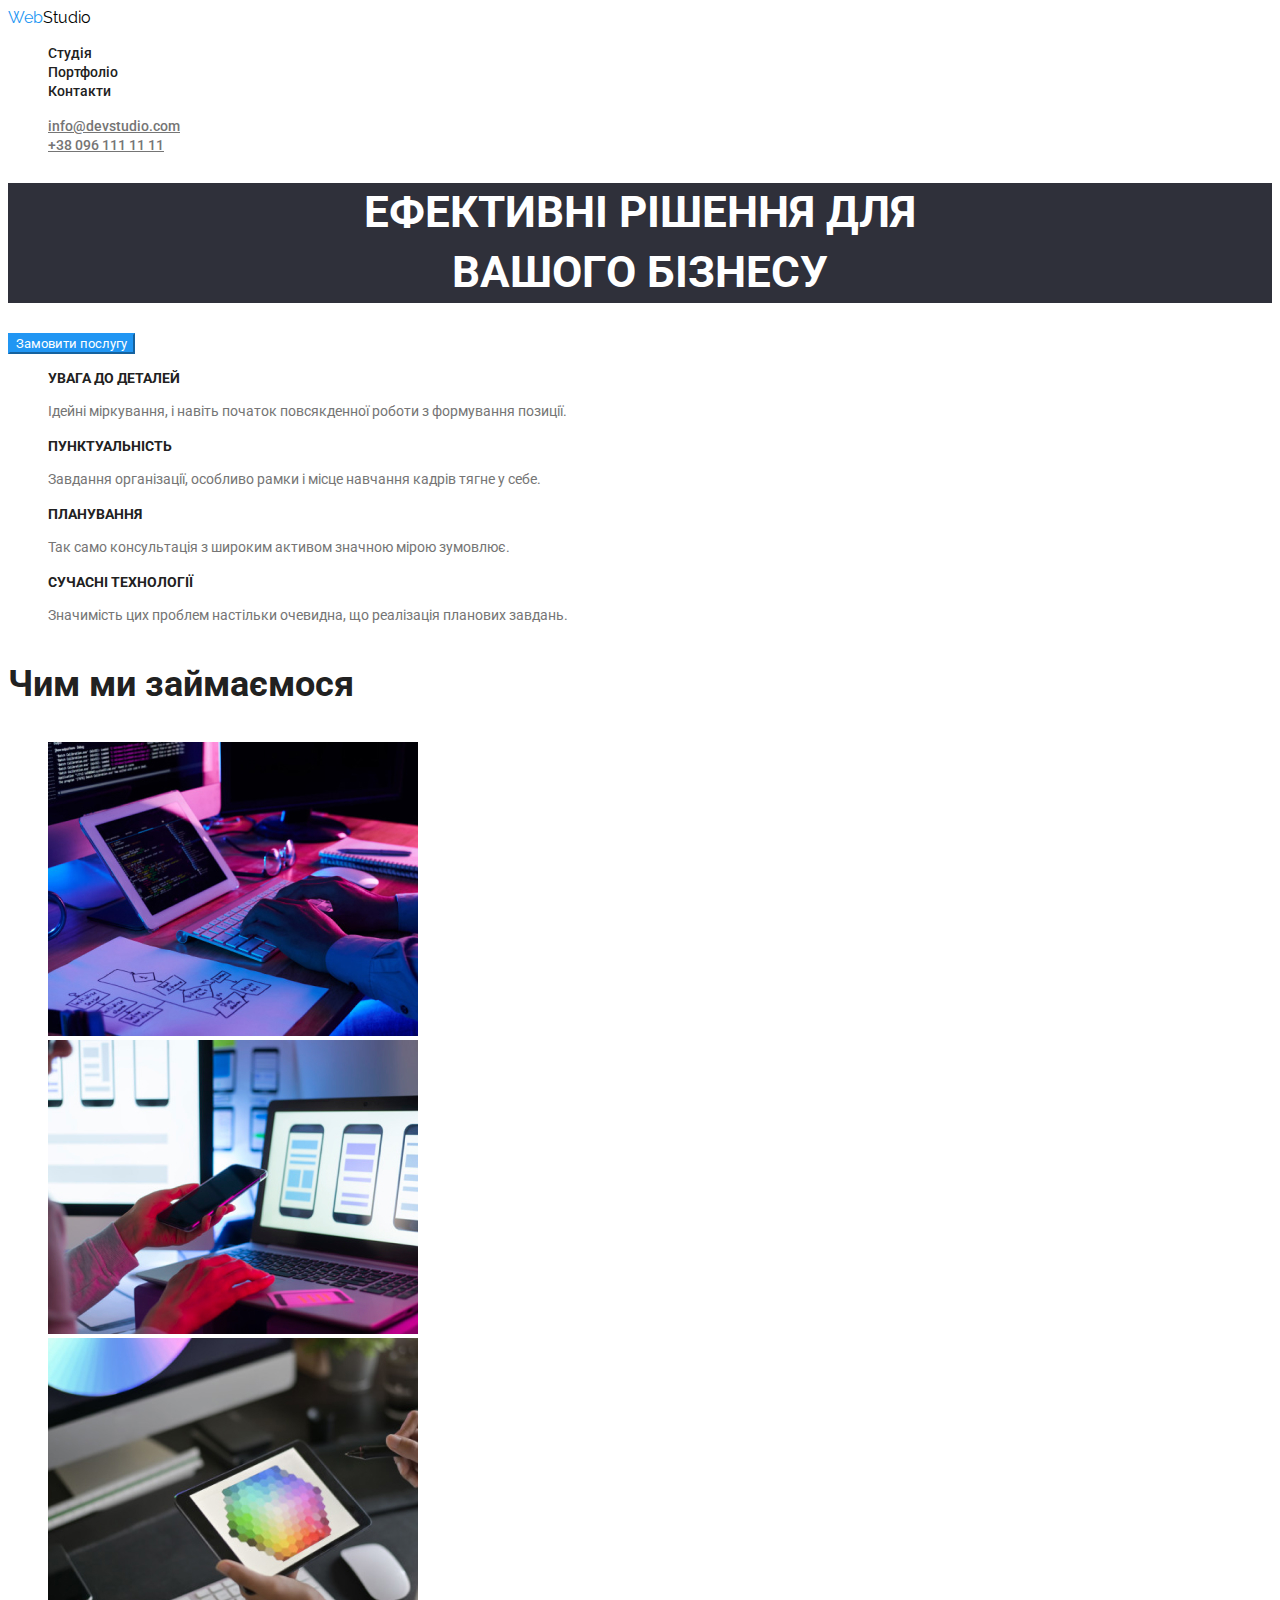
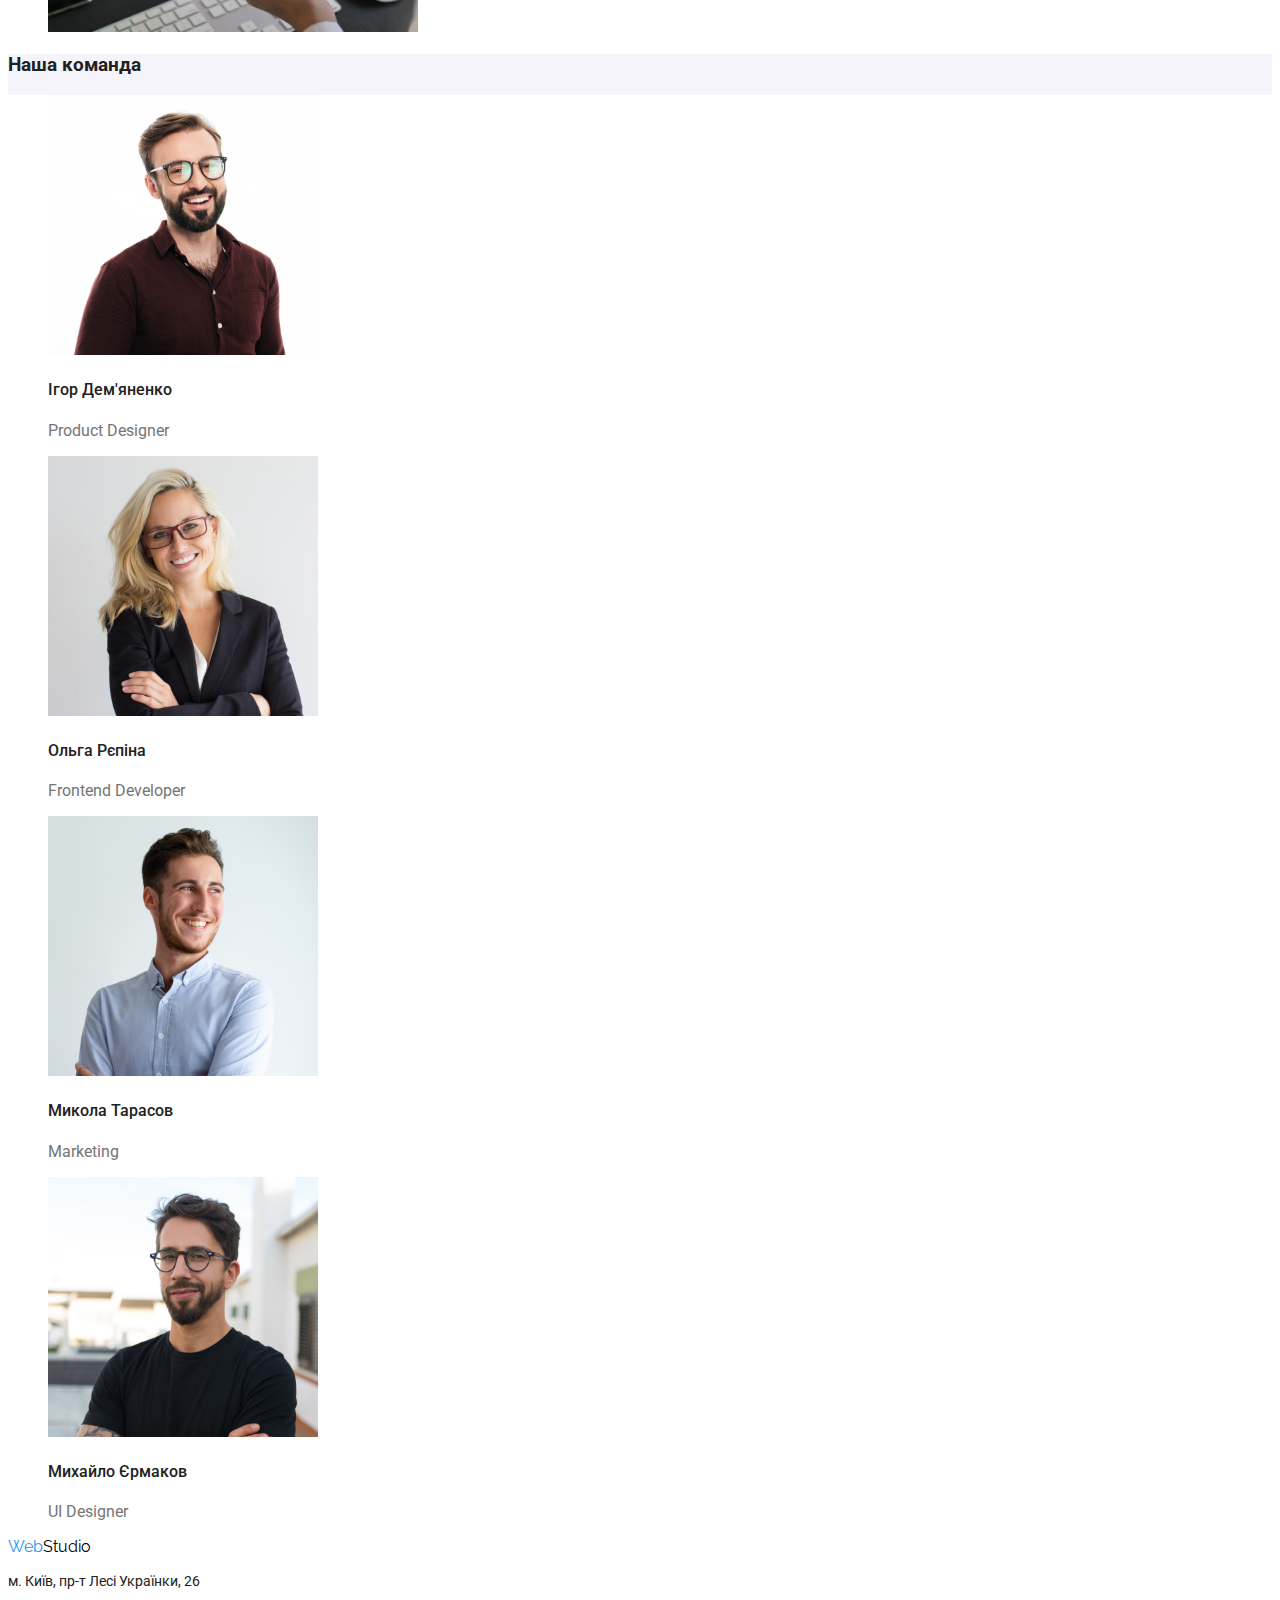
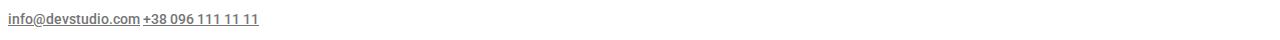
<file: index.html>
<!DOCTYPE html>
<html lang="en">
  <head>
    <meta charset="UTF-8" />
    <meta http-equiv="X-UA-Compatible" content="IE=edge" />
    <meta name="viewport" content="width=device-width, initial-scale=1.0" />
    <title>WebStudio</title>
    <!-- Fonts -->
    <link rel="preconnect" href="https://fonts.googleapis.com">
    <link rel="preconnect" href="https://fonts.gstatic.com" crossorigin>
    <link href="https://fonts.googleapis.com/css2?family=Raleway:wght@700&family=Roboto:wght@400;500;700;900&display=swap" rel="stylesheet">
  <!-- Style  -->
    <link rel="stylesheet" href="./css/style.css">
  </head>
  <body>
    <header>
      <nav>
        <a href="./index.html" class="topline">Web<span class="toplinesecond">Studio</span></a>
        <ul>
          <li><a href="" class="aboutus">Студія</a></li>
          <li><a href="./portfolios.html" class="aboutus">Портфоліо</a></li>
          <li><a href="" class="aboutus">Контакти</a></li>
        </ul>
      </nav>

      <ul>
        <li><a href="info@devstudio.com" class="contacts">info@devstudio.com</a></li>
        <li><a href="tel:+380961111111" class="contacts">+38 096 111 11 11</a></li>
      </ul>
    </header>
    <main>
    <div>
      <section class="hero-section">
        <h1 class="hero-title">Ефективні рішення для <br />вашого бізнесу</h1>
        <button class="button" type="button">Замовити послугу</button>
      </section>
    </div>
<!-- Наші переваги -->
    <section>
      <ul>
        <li>
          <h2 class="ouradvantages">УВАГА ДО ДЕТАЛЕЙ</h2>
          <p class="whyso">
            Ідейні міркування, і навіть початок повсякденної роботи з формування
            позиції.
          </p>
        </li>
        <li>
          <h2 class="ouradvantages">ПУНКТУАЛЬНІСТЬ</h2>
          <p class="whyso">
            Завдання організації, особливо рамки і місце навчання кадрів тягне у
            себе.
          </p>
        </li>
        <li>
          <h2 class="ouradvantages">ПЛАНУВАННЯ</h2>
          <p class="whyso">
            Так само консультація з широким активом значною мірою зумовлює.</p>
        </li>
        <li>
          <h2 class="ouradvantages">СУЧАСНІ ТЕХНОЛОГІЇ</h2>
          <p class="whyso">
            Значимість цих проблем настільки очевидна, що реалізація планових
            завдань.
          </p>
        </li>
      </ul>
    </section>
<!-- Чим ми займаємось -->
    <section>
      <h3 class="ourwork">Чим ми займаємося</h3>
      <ul>
        <li>
          <img
            src="./images/photo1.jpg"
            alt="Людина працює за компютером"
            width="370"
          />
        </li>
        <li>
          <img
            src="./images/photo2.jpg"
            alt="Людина тримає телефон і працює за компютером"
            width="370"
          />
        </li>
        <li>
          <img
            src="./images/photo3.jpg"
            alt="Людина тримаж планшет в руках"
            width="370"
          />
        </li>
      </ul>
    </section>
    <!-- Наша команда -->
    <section class="our-team">
      <h3 class="comand">Наша команда</h3>
      <ul class="comand-team">
        <li>
          <img
            src="./images/productdesigner.jpg"
            alt="Фото співробітника"
            width="270"
          />
          <h4 class="name-employee">Ігор Дем'яненко</h4>
          <p class="employee">Product Designer</p>
        </li>
        <li>
          <img
            src="./images/frontenddeveloper.jpg"
            alt="Фото співробітника"
            width="270"
          />
          <h4 class="name-employee">Ольга Рєпіна</h4>
          <p class="employee">Frontend Developer</p>
        </li>
        <li>
          <img
            src="./images/marketing.jpg"
            alt="Фото співробітника"
            width="270"
          />
          <h4 class="name-employee">Микола Тарасов</h4>
          <p class="employee">Marketing</p>
        </li>
        <li>
          <img
            src="./images/uidesigner.jpg"
            alt="Фото співробітника"
            width="270"
          />
          <h4 class="name-employee">Михайло Єрмаков</h4>
          <p class="employee">UI Designer</p>
        </li>
      </ul>
    </section>
     </main>
    <footer>
      <div>
         <a href="" class="topline">Web<span class="toplinesecond">Studio</span></a>
        <address>
          <p>м. Київ, пр-т Лесі Українки, 26</p>
          <a href="info@devstudio.com" class="contacts">info@devstudio.com</a>
          <a href="+380961111111" class="contacts">+38 096 111 11 11</a>
        </address>
      </div>
    </footer>
  </body>
</html>
</file>
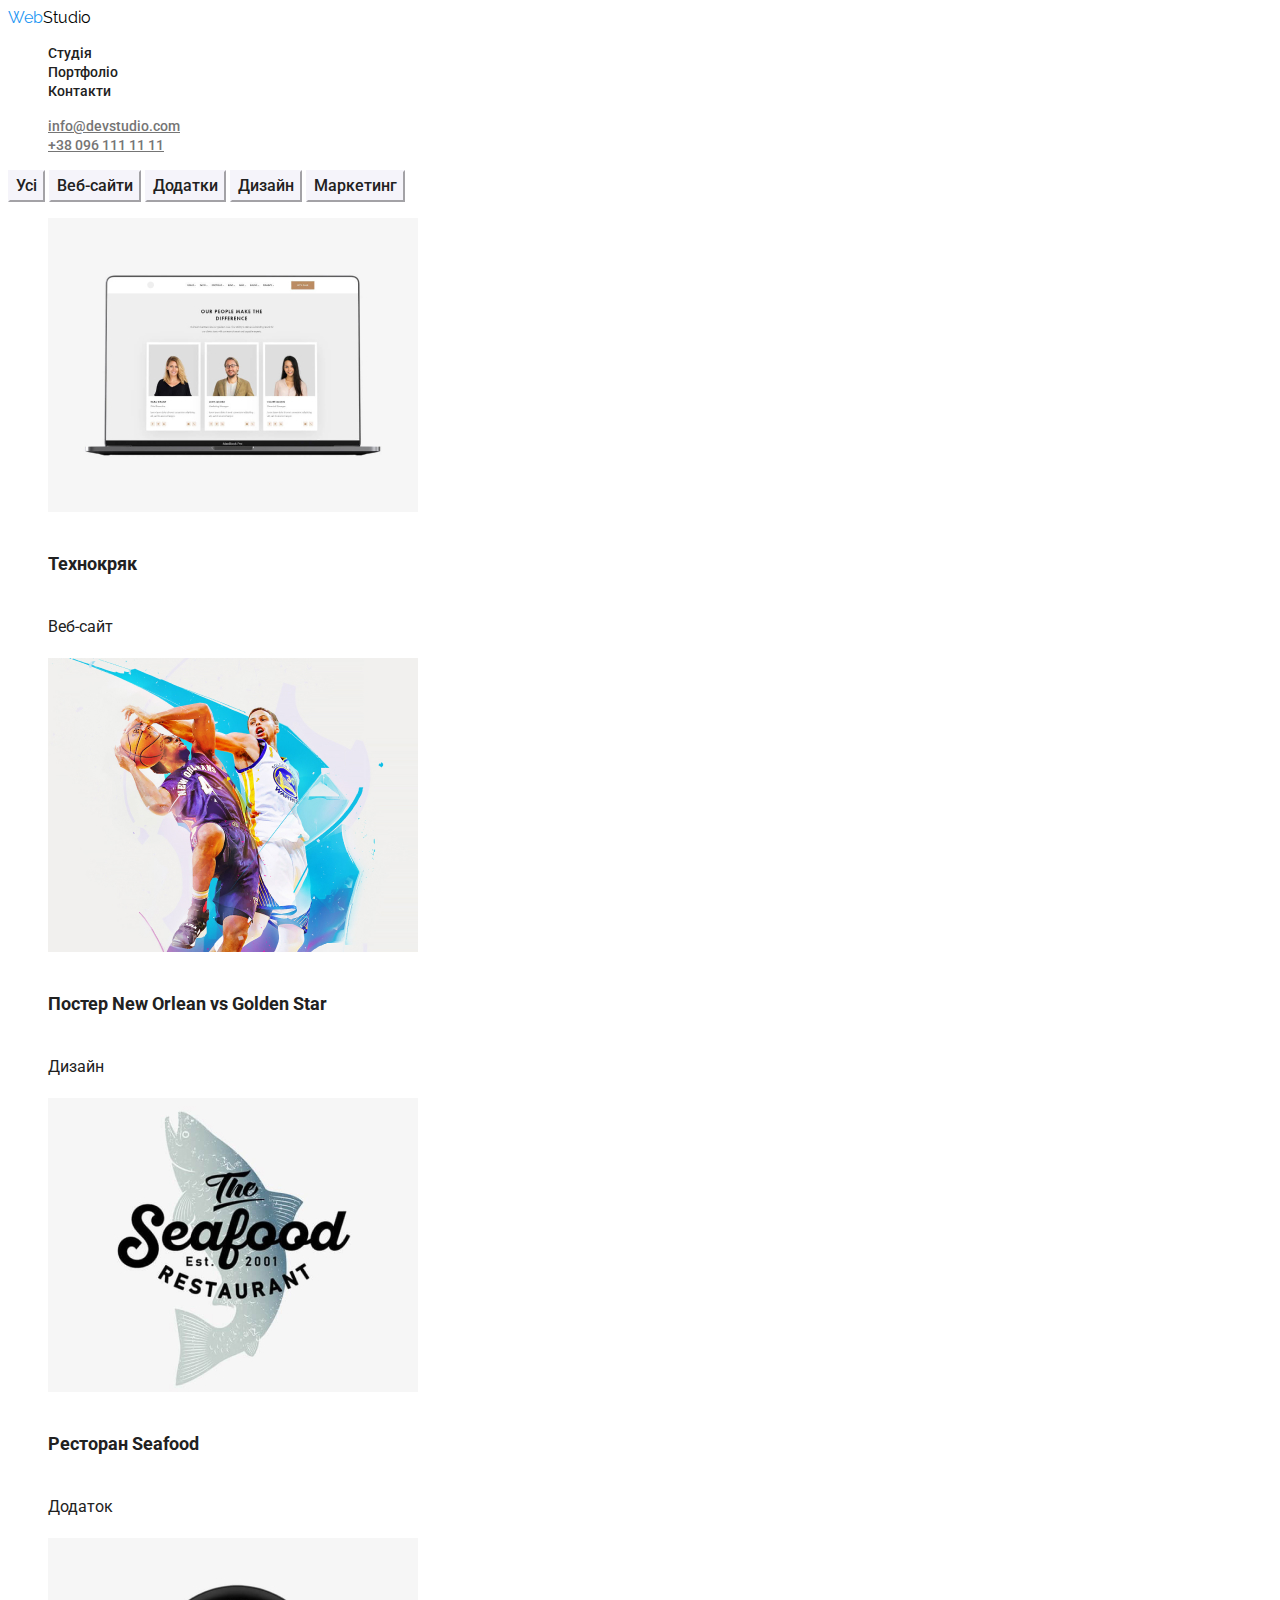
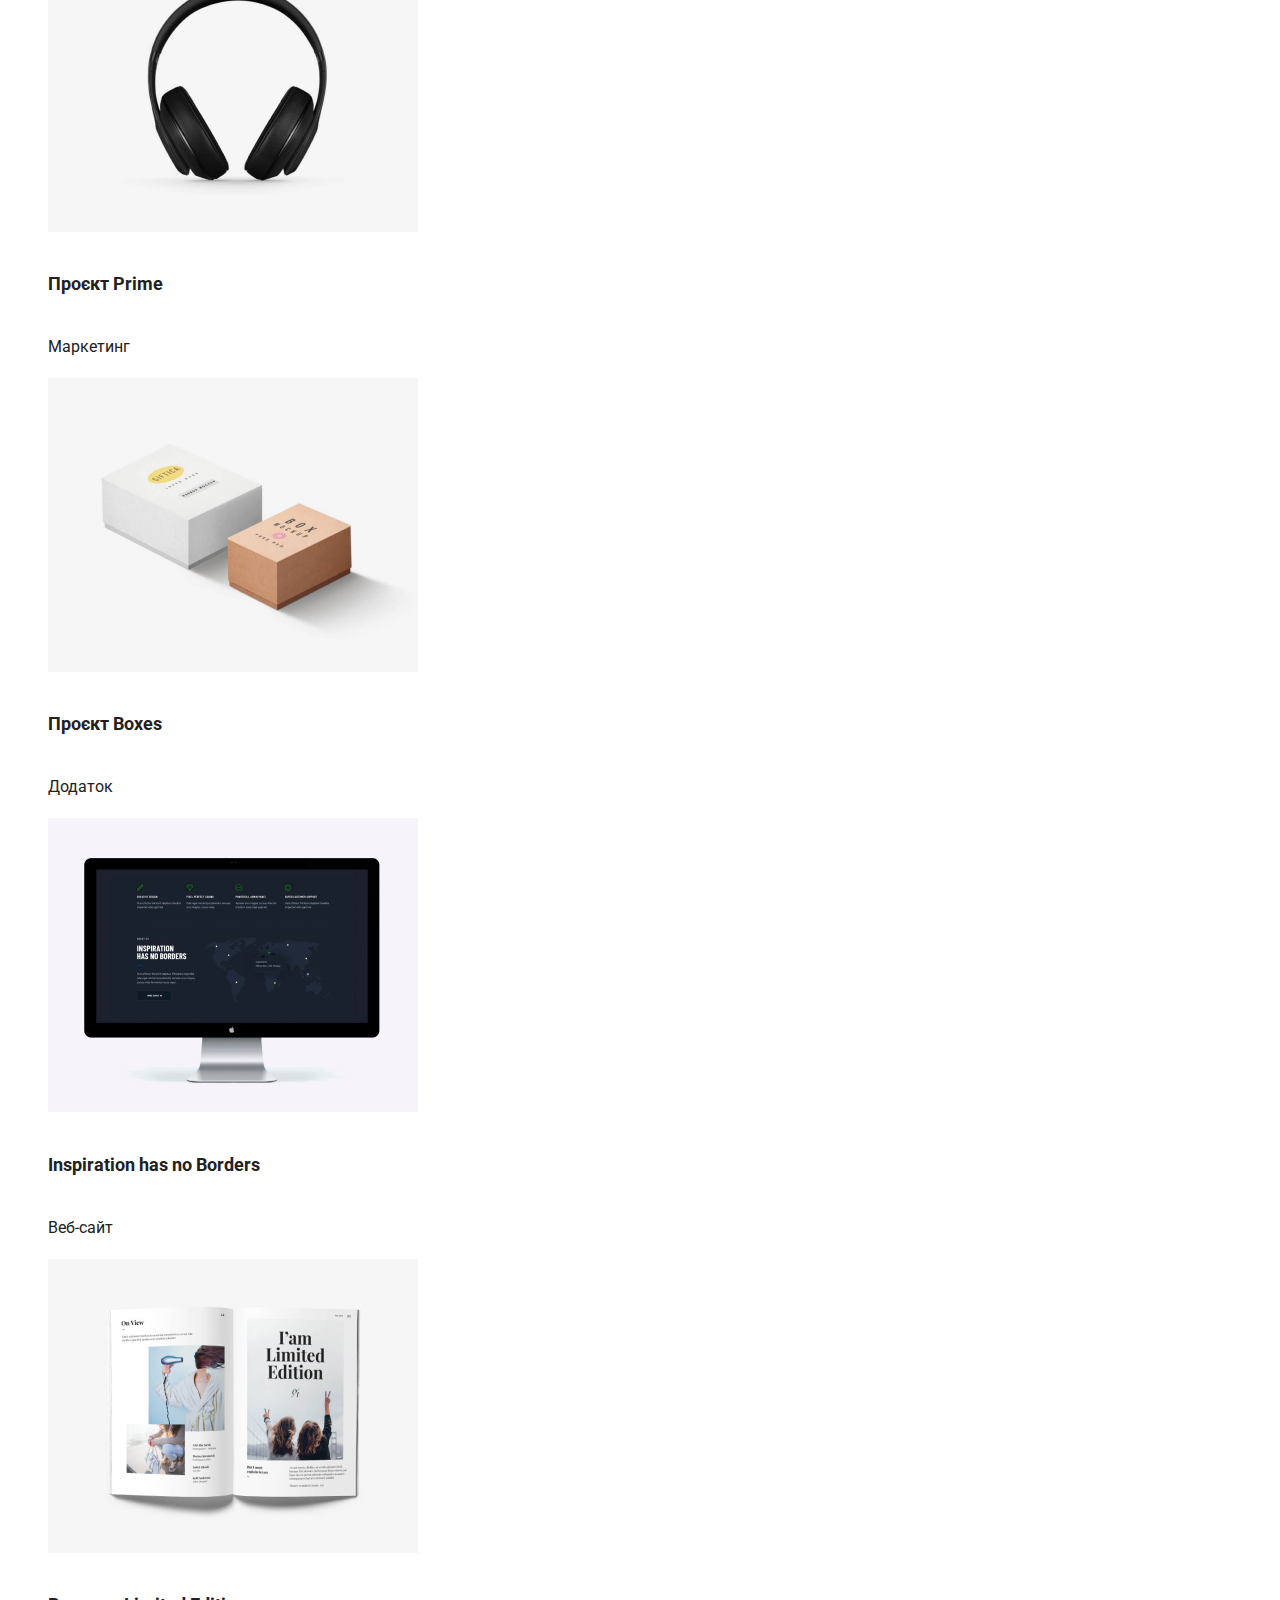
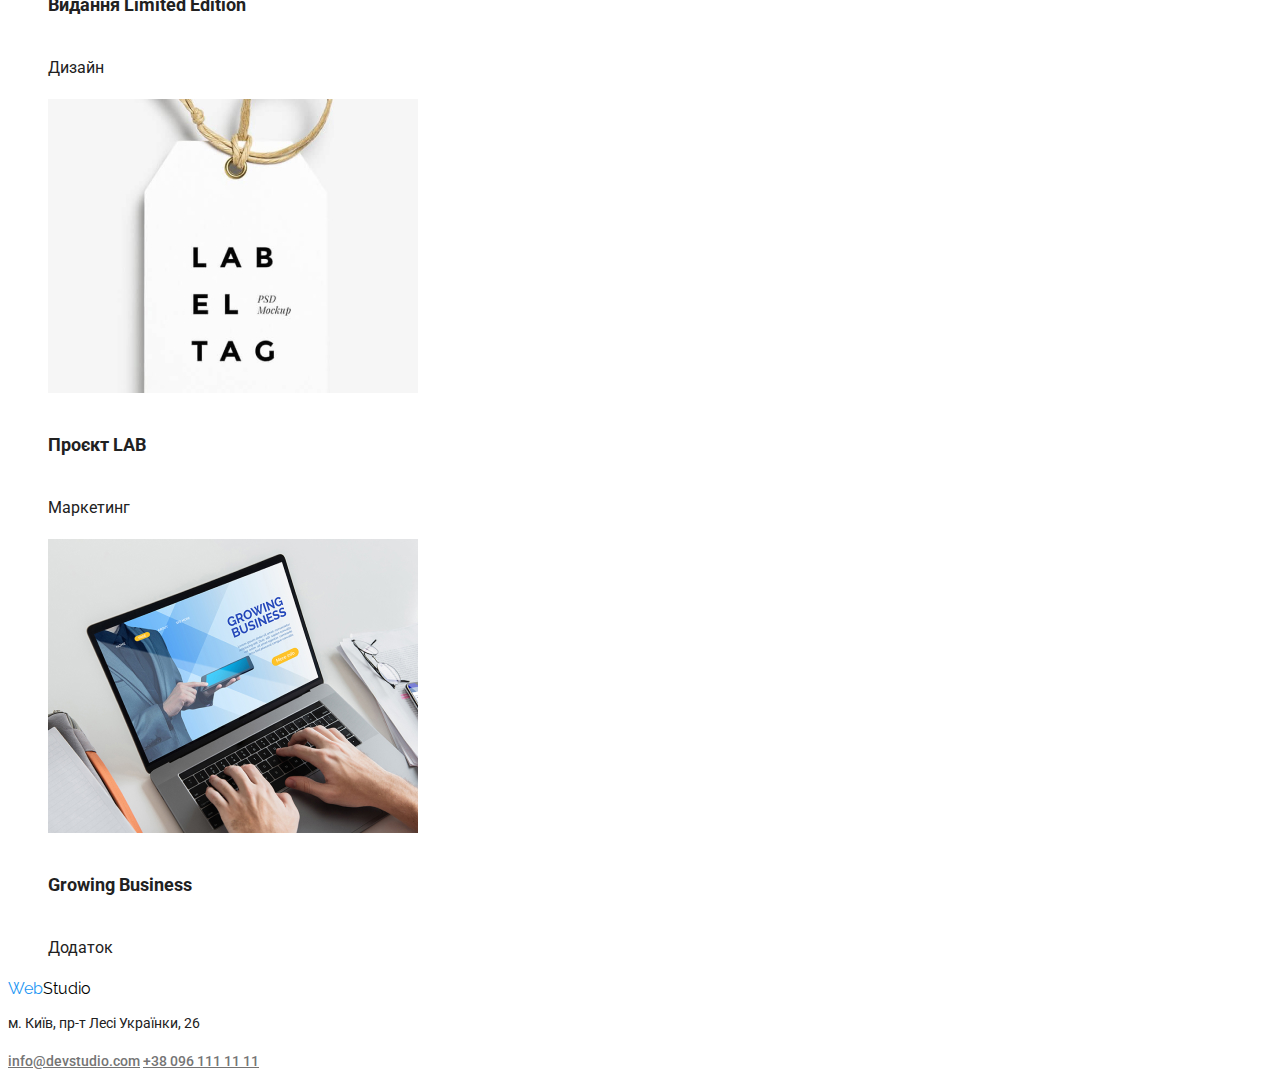
<file: portfolios.html>
<!DOCTYPE html>
<html lang="en">
  <head>
    <meta charset="UTF-8" />
    <meta http-equiv="X-UA-Compatible" content="IE=edge" />
    <meta name="viewport" content="width=device-width, initial-scale=1.0" />
    <title>Portfolios</title>
    <link rel="preconnect" href="https://fonts.googleapis.com" />
    <link rel="preconnect" href="https://fonts.gstatic.com" crossorigin />
    <link
      href="https://fonts.googleapis.com/css2?family=Raleway:wght@700&family=Roboto:wght@400;500;700;900&display=swap"
      rel="stylesheet"
    />
    <link rel="stylesheet" href="./css/style.css" />
  </head>
  <body>
    <header>
      <nav>
        <a href="./index.html" class="topline"
          >Web<span class="toplinesecond">Studio</span></a
        >
        <ul>
          <li><a href="" class="aboutus">Студія</a></li>
          <li><a href="./portfolios.html" class="aboutus">Портфоліо</a></li>
          <li><a href="" class="aboutus">Контакти</a></li>
        </ul>
      </nav>
      <ul>
        <li>
          <a href="info@devstudio.com" class="contacts">info@devstudio.com</a>
        </li>
        <li>
          <a href="tel:+380961111111" class="contacts">+38 096 111 11 11</a>
        </li>
      </ul>
    </header>
    <main>
      <div class="filter">
        <button class="buttontwopage" type="button">Усі</button>
        <button class="buttontwopage" type="button">Веб-сайти</button>
        <button class="buttontwopage" type="button">Додатки</button>
        <button class="buttontwopage" type="button">Дизайн</button>
        <button class="buttontwopage" type="button">Маркетинг</button>
      </div>
      <section>
        <ul>
          <li>
            <img src="./images/photo4.jpg" alt="Технокряк" width="370" />
            <h5>Технокряк</h5>
            <p class="position">Веб-сайт</p>
          </li>

          <li>
            <img
              src="./images/photo5.jpg"
              alt="Постер New Orlean vs Golden Star"
              width="370"
            />
            <h5>Постер New Orlean vs Golden Star</h5>
            <p class="position">Дизайн</p>
          </li>
          <li>
            <img src="./images/photo6.jpg" alt="Ресторан Seafood" width="370" />
            <h5>Ресторан Seafood</h5>
            <p class="position">Додаток</p>
          </li>
          <li>
            <img src="./images/photo7.jpg" alt="Проєкт Prime" width="370" />
            <h5>Проєкт Prime</h5>
            <p class="position">Маркетинг</p>
          </li>
          <li>
            <img src="./images/photo8.jpg" alt="Проєкт Boxes" width="370" />
            <h5>Проєкт Boxes</h5>
            <p class="position">Додаток</p>
          </li>
          <li>
            <img
              src="./images/photo9.jpg"
              alt="Inspiration has no Borders"
              width="370"
            />
            <h5>Inspiration has no Borders</h5>
            <p class="position">Веб-сайт</p>
          </li>
          <li>
            <img
              src="./images/photo10.jpg"
              alt="Видання Limited Edition"
              width="370"
            />
            <h5>Видання Limited Edition</h5>
            <p class="position">Дизайн</p>
          </li>
          <li>
            <img src="./images/photo11.jpg" alt="Проєкт LAB" width="370" />
            <h5>Проєкт LAB</h5>
            <p class="position">Маркетинг</p>
          </li>
          <li>
            <img
              src="./images/photo12.jpg"
              alt="Growing Business"
              width="370"
            />
            <h5>Growing Business</h5>
            <p class="position">Додаток</p>
          </li>
        </ul>
      </section>
    </main>
    <footer>
      <div>
        <a href="" class="topline"
          >Web<span class="toplinesecond">Studio</span></a
        >
        <address>
          <p>м. Київ, пр-т Лесі Українки, 26</p>
          <a href="info@devstudio.com" class="contacts">info@devstudio.com</a>
          <a href="+380961111111" class="contacts">+38 096 111 11 11</a>
        </address>
      </div>
    </footer>
  </body>
</html>
</file>
<file: css/style.css>
:root {
    --color-primary: #212121;
    --color-secondary:#757575;
    --color-hover:#2196F3;
    --color-filter:#F5F4FA;
    --color--white:#FFFFFF;

}
li{
    list-style: none;
}
body {
    color:var(--color-primary);
    font-family: 'Roboto', sans-serif;
}
/* Шапка */
.topline{
    color: var(--color-hover);
    font-family: Raleway;
    text-decoration: none;
}
.toplinesecond{
    color:#000000;
    font-family: Raleway;
    text-decoration: none;
}

.back{
    background:#F5F5F5
}
/* Про нас шапка */
.aboutus {
    color: var(--color-primary);
    text-decoration: none;
    font-weight: 500;
    font-size: 14px;
    line-height: 1.142;
}
.aboutus:hover{
color: var(--color-hover);
}
.aboutus:active{
    background-color: var(--color-hover);
}

.contacts{
    color: var(--color-secondary);
    font-weight: 500;
    font-size: 14px;
    line-height: 1.142;
}
.contacts:hover{
color: var(--color-hover);
}
/* Бааадііі */
.hero-title{
    color:var(--color--white);
    font-family: 'Roboto', sans-serif;
    background-color: #2F303A;
    text-transform: uppercase;
    text-align: center;
    font-size: 44px;
    line-height: 1.363;
} 
.button{
    color:var(--color--white);
    background-color:var(--color-hover);
    border-color:var(--color-hover);
    font-family: 'Roboto', sans-serif;
}
/* Наші переваги */

.ouradvantages{
    color: var(--color-primary);
}

.whyso{
    color:var(--color-secondary) ;
}

.ourwork{
    color: var(--color-primary);
}
.our-team{
    background: #F5F4FA;
}
.comand-team{
    background-color:var(--color--white);
}
.comand{
    color: var(--color-primary);
}
.name-employee{
    color: var(--color-primary);
    font-weight: 500;
    font-size: 16px;
    line-height: 1.187;
}
.employee{
    color: var(--color-secondary);
    font-weight: 400;
    font-size: 16px;
    line-height: 1.187;
}
.buttontwopage{
    color: var(--color-primary);
    background-color: var(--color-filter);
    border-color:#F5F4FA;
    font-family: inherit;
    font-weight: 500;
    font-size: 16px;
    line-height: 26px;
    }
.buttontwopage:hover{
    color: var(--color--white);
    background-color: var(--color-hover);
    border-color: var(--color-hover);
}

h2{
    font-weight: 700;
    font-size: 14px;
    line-height: 1.142;
}
.whyso{
    font-weight: 400;
    font-size: 14px;
    line-height: 1.714;
}
.ourwork{
    font-weight: 700;
    font-size: 36px;
    line-height: 1.166;
}
address{
    font-style: normal;
    font-weight: 400;
    font-size: 14px;
    line-height: 1.71;
}
h5{
    font-weight: 700;
    font-size: 18px;
    line-height: 2;
}
.position{
    font-weight: 400;
    font-size: 16px;
    line-height: 1.875;

}
</file>
